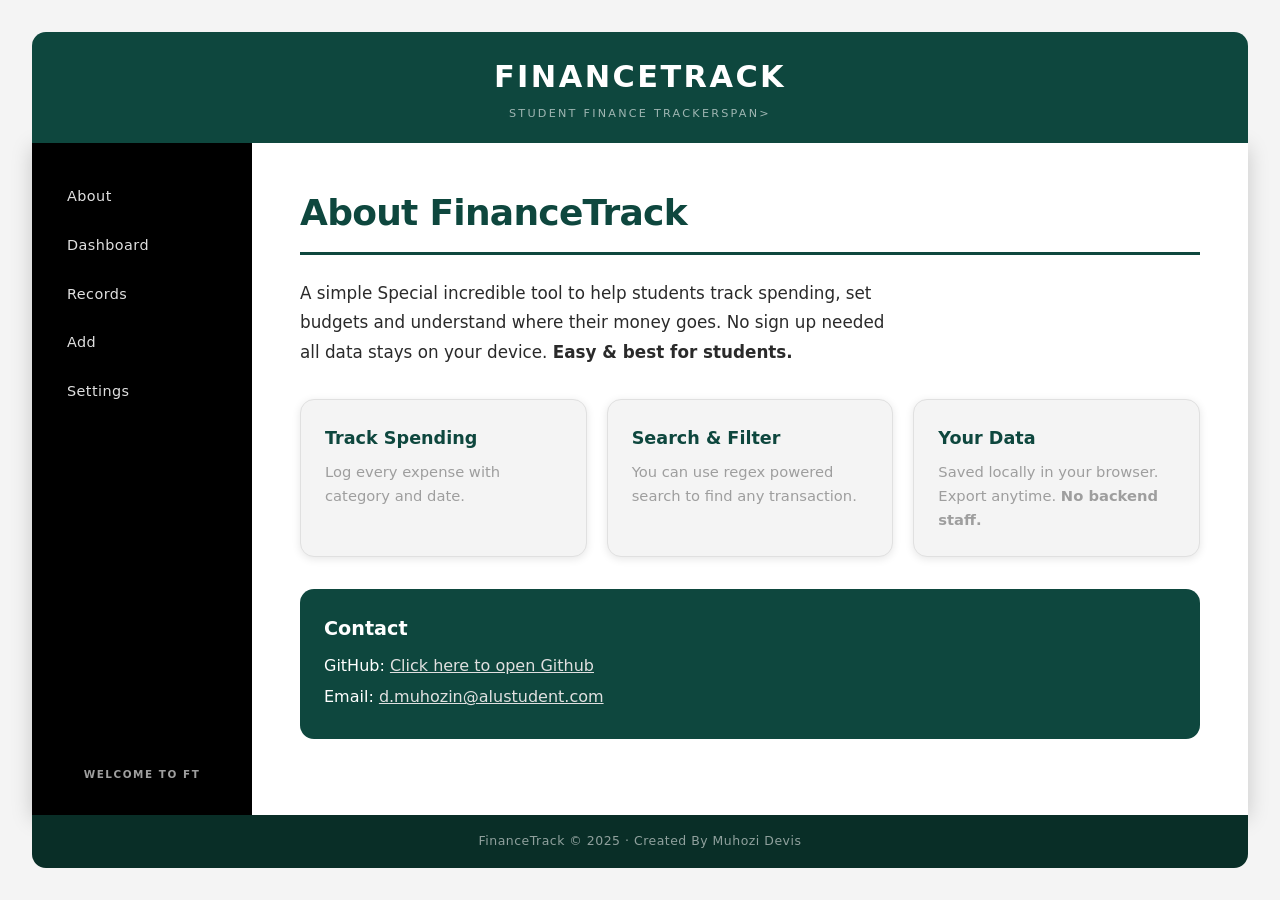
<file: index.html>
<!DOCTYPE html>
<html lang="en">
<head>
  <meta charset="UTF-8" />
  <meta name="viewport" content="width=device-width, initial-scale=1.0" />
  <title>FinanceTrack</title>
  <link rel="stylesheet" href="styles/main.css" />
</head>
<body>

  <a href="#main-content" class="skip-link">Skip to main content</a>

  <div class="page-wrapper">

    <header class="site-header">
      <div class="header-inner">
        <div class="logo">
          <span class="logo-text">FinanceTrack</span>
          <span class="logo-sub">Student Finance Trackerspan>
        </div>
      </div>
    </header>


    <div class="body-row">

      <aside class="sidebar">
        <nav aria-label="Main navigation">
          <ul class="nav-list" role="list">
            <li><a href="#about"     class="nav-link" data-section="about">About</a></li>
            <li><a href="#dashboard" class="nav-link" data-section="dashboard">Dashboard</a></li>
            <li><a href="#records"   class="nav-link" data-section="records">Records</a></li>
            <li><a href="#add"       class="nav-link" data-section="add">Add</a></li>
            <li><a href="#settings"  class="nav-link" data-section="settings">Settings</a></li>
          </ul>
        </nav>
        <p class="sidebar-label">Welcome to FT</p>
      </aside>

      <main id="main-content" class="content-area">

        <div id="status-msg" role="status"  aria-live="polite"   aria-atomic="true" class="sr-only"></div>
        <div id="alert-msg"  role="alert"   aria-live="assertive" aria-atomic="true" class="sr-only"></div>

        <section id="about" class="page-section active" aria-labelledby="about-heading">
          <h1 id="about-heading">About FinanceTrack</h1>
          <p class="about-desc">
            A simple Special incredible tool to help students track spending, set budgets and understand
            where their money goes. No sign up needed  all data stays on your device. <b>Easy & best for students.</b>
          </p>
          <div class="about-cards">
            <div class="about-card">
              <h2>Track Spending</h2>
              <p>Log every expense with category and date.</p>
            </div>
            <div class="about-card">
              <h2>Search &amp; Filter</h2>
              <p>You can use regex powered search to find any transaction.</p>
            </div>
            <div class="about-card">
              <h2>Your Data</h2>
              <p>Saved locally in your browser. Export anytime. <b>No backend staff.</b></p>
            </div>
          </div>
          <div class="about-contact">
            <h2>Contact</h2>
            <p>GitHub: <a href="https://github.com/Devislastthought/Student-finance-tracker" target="_blank" rel="noopener">Click here to open Github</a></p>
            <p>Email: <a href="mailto:d.muhozin@alustudent.com">d.muhozin@alustudent.com</a></p>
          </div>
        </section>
        <section id="dashboard" class="page-section" aria-labelledby="dashboard-heading">
          <h1 id="dashboard-heading">Dashboard</h1>

          <div class="stats-grid">
            <div class="stat-card">
              <span class="stat-label">Total Records</span>
              <span class="stat-value" id="stat-count">0</span>
            </div>
            <div class="stat-card">
              <span class="stat-label">Total Spent</span>
              <span class="stat-value" id="stat-total">$0.00</span>
            </div>
            <div class="stat-card">
              <span class="stat-label">Top Category</span>
              <span class="stat-value" id="stat-top-cat">&mdash;</span>
            </div>
            <div class="stat-card">
              <span class="stat-label">This Week</span>
              <span class="stat-value" id="stat-week">$0.00</span>
            </div>
          </div>

          <div class="budget-section">
            <h2>Monthly Budget</h2>
            <div class="budget-track" role="progressbar" aria-valuenow="0" aria-valuemin="0" aria-valuemax="100" aria-label="Budget used">
              <div class="budget-bar" id="budget-bar"></div>
            </div>
            <p id="budget-caption" class="budget-caption">Set a budget in Settings.</p>
          </div>

          <div class="chart-section">
            <h2>Last 7 Days</h2>
            <div class="bar-chart" id="bar-chart" aria-label="Spending over the last 7 days"></div>
          </div>
        </section>

        <section id="records" class="page-section" aria-labelledby="records-heading">
          <h1 id="records-heading">Records</h1>

          <div class="search-bar">
            <label for="search-input">Search (regex supported)</label>
            <div class="search-row">
              <input type="text" id="search-input"
                     placeholder='e.g. coffee or Regex pattern'
                     autocomplete="off" />
              <label class="toggle-label">
                <input type="checkbox" id="search-case" />
                Case sensitive
              </label>
            </div>
            <p id="search-error" class="field-error" aria-live="polite"></p>
          </div>

          <div class="sort-bar" role="group" aria-label="Sort records">
            <button class="sort-btn active" data-sort="date">Date &#8597;</button>
            <button class="sort-btn" data-sort="description">Name &#8597;</button>
            <button class="sort-btn" data-sort="amount">Amount &#8597;</button>
          </div>

          <div class="table-wrap">
            <table id="records-table" aria-label="Expense records">
              <thead>
                <tr>
                  <th scope="col">Description</th>
                  <th scope="col">Amount</th>
                  <th scope="col">Category</th>
                  <th scope="col">Date</th>
                  <th scope="col">Actions</th>
                </tr>
              </thead>
              <tbody id="records-body"></tbody>
            </table>
            <p id="empty-msg" class="empty-msg">No records yet. Add one!</p>
          </div>

          <div class="io-bar">
            <button id="export-btn" class="btn btn-outline">Export JSON</button>
            <label class="btn btn-outline" for="import-file">
              Import JSON
              <input type="file" id="import-file" accept=".json" class="sr-only" />
            </label>
          </div>
        </section>
        <section id="add" class="page-section" aria-labelledby="form-heading">
          <h1 id="form-heading">Add Expense</h1>

          <form id="expense-form" novalidate>
            <input type="hidden" id="edit-id" />

            <div class="form-group">
              <label for="f-description">Description <span aria-hidden="true">*</span></label>
              <input type="text" id="f-description" placeholder="Describe your expense name" required autocomplete="off"
                     aria-describedby="f-description-err" />
              <p class="field-error" id="f-description-err" aria-live="polite"></p>
            </div>

            <div class="form-group">
              <label for="f-amount">Amount ($) <span aria-hidden="true">*</span></label>
              <input type="text" id="f-amount" required autocomplete="off"
                     aria-describedby="f-amount-err" placeholder="e.g. 12.50" />
              <p class="field-error" id="f-amount-err" aria-live="polite"></p>
            </div>

            <div class="form-group">
              <label for="f-category">Category <span aria-hidden="true">*</span></label>
              <select id="f-category" required aria-describedby="f-category-err">
                <option value="">-- Select --</option>
              </select>
              <p class="field-error" id="f-category-err" aria-live="polite"></p>
            </div>

            <div class="form-group">
              <label for="f-date">Date <span aria-hidden="true">*</span></label>
              <input type="date" id="f-date" required aria-describedby="f-date-err" />
              <p class="field-error" id="f-date-err" aria-live="polite"></p>
            </div>

            <div class="form-actions">
              <button type="submit" class="btn btn-primary" id="submit-btn">Add Expense</button>
              <button type="button" class="btn btn-outline" id="cancel-btn">Cancel</button>
            </div>
          </form>
        </section>

        <section id="settings" class="page-section" aria-labelledby="settings-heading">
          <h1 id="settings-heading">Settings</h1>

          <div class="settings-group">
            <h2>Monthly Budget Cap</h2>
            <div class="form-group">
              <label for="s-budget">Budget ($)</label>
              <input type="number" id="s-budget" min="0" step="0.01" placeholder="e.g. 500" />
            </div>
            <button class="btn btn-primary" id="save-budget-btn">Save Budget</button>
          </div>

          <div class="settings-group">
            <h2>Currency Rates (manual)</h2>
            <p class="settings-note">Set how many units equal 1 USD.</p>
            <div class="form-group">
              <label for="s-eur">EUR rate</label>
              <input type="number" id="s-eur" step="0.0001" placeholder="e.g. 0.92" />
            </div>
            <div class="form-group">
              <label for="s-gbp">GBP rate</label>
              <input type="number" id="s-gbp" step="0.0001" placeholder="e.g. 0.79" />
            </div>
            <button class="btn btn-primary" id="save-rates-btn">Save Rates</button>
            <div class="converter-box" id="converter-box">
              <p>$<span id="conv-usd">0</span> USD
                 = <span id="conv-eur">0</span> EUR
                 = <span id="conv-gbp">0</span> GBP</p>
            </div>
          </div>

          <div class="settings-group">
            <h2>Categories</h2>
            <ul id="cat-list" class="cat-list"></ul>
            <div class="form-group cat-add-row">
              <label for="s-new-cat">New category</label>
              <input type="text" id="s-new-cat" placeholder="e.g. Gym" />
              <button class="btn btn-outline" id="add-cat-btn">Add</button>
            </div>
            <p class="field-error" id="cat-err" aria-live="polite"></p>
          </div>

          <div class="settings-group danger-zone">
            <h2>Danger Zone</h2>
            <button class="btn btn-danger" id="clear-btn">Clear All Data</button>
          </div>
        </section>

      </main>
    </div>

    <footer class="site-footer">
      <p>FinanceTrack &copy; 2025 &middot; Created By Muhozi Devis</p>
    </footer>

  </div>

  <script type="module" src="scripts/main.js"></script>
</body>
</html>
</file>
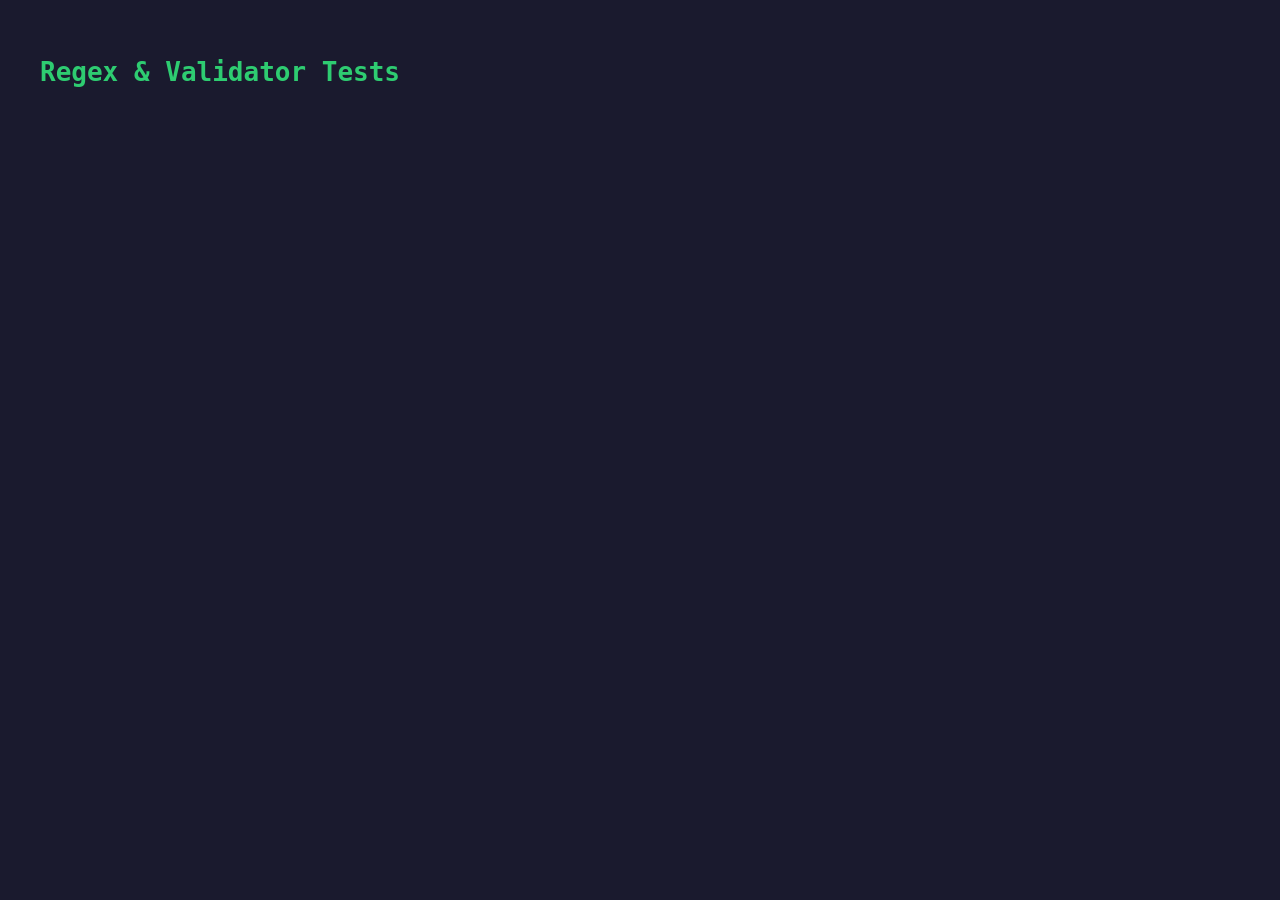
<file: tests.html>
<!DOCTYPE html>
<html lang="en">
<head>
  <meta charset="UTF-8" />
  <title>Tests — Finance Tracker</title>
  <style>
    body { font-family: monospace; background: #1a1a2e; color: #e0e0e0; padding: 2rem; }
    h1   { color: #2ecc71; margin-bottom: 1rem; }
    .pass { color: #2ecc71; }
    .fail { color: #e74c3c; }
    .suite { margin-bottom: 1.5rem; }
    h2 { color: #9ab0c8; margin-bottom: 0.5rem; font-size: 1rem; }
    p  { margin: 0.2rem 0; font-size: 0.9rem; }
    #summary { margin-top: 1.5rem; font-size: 1.1rem; font-weight: bold; }
  </style>
</head>
<body>
<h1>Regex & Validator Tests</h1>
<div id="output"></div>
<div id="summary"></div>

<script type="module">
import 6{ validateDescription, validateAmount, validateDate, validateNewCategory, validateImport } from './scripts/validators.js';
import { compileRegex, highlight } from './scripts/search.js';

let passed = 0, failed = 0;
const out = document.getElementById('output');

function suite(name, tests) {
  const div = document.createElement('div');
  div.className = 'suite';
  div.innerHTML = `<h2>${name}</h2>`;
  tests.forEach(({ label, got, want }) => {
    const ok = got === want;
    if (ok) passed++; else failed++;
    const p = document.createElement('p');
    p.className = ok ? 'pass' : 'fail';
    p.textContent = `${ok ? '✓' : '✗'} ${label} | got: "${got}" | want: "${want}"`;
    div.appendChild(p);
  });
  out.appendChild(div);
}

// ── Description validation ────────────────────────────
suite('validateDescription', [
  { label: 'valid description',               got: validateDescription('Lunch at cafeteria'), want: '' },
  { label: 'empty string',                    got: validateDescription(''),                   want: 'Description is required.' },
  { label: 'leading space',                   got: validateDescription(' Coffee'),            want: 'No leading/trailing spaces or double spaces allowed.' },
  { label: 'trailing space',                  got: validateDescription('Coffee '),            want: 'No leading/trailing spaces or double spaces allowed.' },
  { label: 'duplicate words (back-ref)',       got: validateDescription('buy buy books'),     want: 'Duplicate word detected (e.g. "the the").' },
  { label: 'single word valid',               got: validateDescription('Coffee'),             want: '' },
]);

// ── Amount validation ─────────────────────────────────
suite('validateAmount', [
  { label: 'valid integer',                   got: validateAmount('12'),     want: '' },
  { label: 'valid decimal',                   got: validateAmount('12.50'),  want: '' },
  { label: 'valid single decimal',            got: validateAmount('9.5'),    want: '' },
  { label: 'zero rejected',                   got: validateAmount('0'),      want: 'Amount must be greater than 0.' },
  { label: 'too many decimal places',         got: validateAmount('1.999'),  want: 'Enter a valid amount (e.g. 12 or 12.50).' },
  { label: 'letters rejected',               got: validateAmount('abc'),    want: 'Enter a valid amount (e.g. 12 or 12.50).' },
  { label: 'empty rejected',                 got: validateAmount(''),       want: 'Amount is required.' },
]);

// ── Date validation ───────────────────────────────────
suite('validateDate', [
  { label: 'valid date',                      got: validateDate('2025-09-25'), want: '' },
  { label: 'bad month',                       got: validateDate('2025-13-01'), want: 'Use YYYY-MM-DD format.' },
  { label: 'bad day',                         got: validateDate('2025-01-32'), want: 'Use YYYY-MM-DD format.' },
  { label: 'wrong format',                    got: validateDate('25/09/2025'), want: 'Use YYYY-MM-DD format.' },
  { label: 'empty rejected',                  got: validateDate(''),           want: 'Date is required.' },
]);

// ── Category validation ───────────────────────────────
suite('validateNewCategory', [
  { label: 'valid single word',               got: validateNewCategory('Gym'),         want: '' },
  { label: 'valid with hyphen',               got: validateNewCategory('Self-Care'),   want: '' },
  { label: 'valid with space',                got: validateNewCategory('Study Aid'),   want: '' },
  { label: 'numbers rejected',                got: validateNewCategory('Cat1'),        want: 'Letters, spaces, and hyphens only.' },
  { label: 'empty rejected',                  got: validateNewCategory(''),            want: 'Category name is required.' },
]);

// ── compileRegex ──────────────────────────────────────
suite('compileRegex', [
  { label: 'valid pattern returns RegExp',    got: (compileRegex('coffee') instanceof RegExp).toString(), want: 'true' },
  { label: 'empty returns null',              got: String(compileRegex('')),     want: 'null' },
  { label: 'invalid pattern returns null',    got: String(compileRegex('[')),    want: 'null' },
  { label: 'case-insensitive by default',     got: compileRegex('coffee').flags, want: 'i' },
  { label: 'case-sensitive when asked',       got: compileRegex('coffee', true).flags, want: '' },
]);

// ── highlight ─────────────────────────────────────────
suite('highlight', [
  { label: 'wraps match in mark tag',         got: highlight('Coffee run', /coffee/i), want: '<mark>Coffee</mark> run' },
  { label: 'no match returns plain text',     got: highlight('Hello', /xyz/),          want: 'Hello' },
  { label: 'escapes HTML in plain text',      got: highlight('<b>hi</b>', /xyz/),      want: '&lt;b&gt;hi&lt;/b&gt;' },
]);

// ── validateImport ────────────────────────────────────
suite('validateImport', [
  { label: 'valid array passes',
    got: validateImport([{ id:'r1', description:'x', amount:1, category:'Food', date:'2025-01-01' }]),
    want: '' },
  { label: 'non-array rejected',              got: validateImport({}),               want: 'File must contain a JSON array.' },
  { label: 'missing id rejected',
    got: validateImport([{ description:'x', amount:1, category:'Food', date:'2025-01-01' }]).startsWith('Record missing'),
    want: 'true' },
]);

// ── Summary ───────────────────────────────────────────
document.getElementById('summary').innerHTML =
  `<span class="${failed === 0 ? 'pass' : 'fail'}">Results: ${passed} passed, ${failed} failed.</span>`;
</script>
</body>
</html>
</file>
<file: styles/main.css>
/* ── RESET ── */

*, *::before, *::after {
    box-sizing: border-box;
    margin: 0;
    padding: 0;
}


/* ── BASE ── */

html {
    scroll-behavior: smooth;
}

body {
    font-family: 'Segoe UI', system-ui, sans-serif;
    background: #f4f4f4;
    color: #000000;
    min-height: 100vh;
    font-size: 16px;
    line-height: 1.65;
}

a {
    color: #0e473e;
    text-decoration: none;
    transition: color 0.25s ease;
}

a:hover {
    color: #1e7a6d;
    text-decoration: underline;
}


/* ── HEADINGS ── */

h1 {
    font-size: 2rem;
    font-weight: 800;
    color: #0e473e;
    letter-spacing: -0.02em;
    border-bottom: 3px solid #0e473e;
    padding-bottom: 0.6rem;
    margin-bottom: 1.5rem;
}

h2 {
    font-size: 1.2rem;
    font-weight: 700;
    color: #0e473e;
    margin-bottom: 0.75rem;
}

h3 {
    font-size: 1rem;
    font-weight: 600;
    color: #2a2a2a;
    margin-bottom: 0.5rem;
}


/* ── ACCESSIBILITY ── */

.sr-only {
    position: absolute;
    width: 1px;
    height: 1px;
    padding: 0;
    margin: -1px;
    overflow: hidden;
    clip: rect(0, 0, 0, 0);
    white-space: nowrap;
    border: 0;
}

.skip-link {
    position: absolute;
    top: -100%;
    left: 1rem;
    background: #0e473e;
    color: #ffffff;
    padding: 0.5rem 1rem;
    border-radius: 8px;
    font-weight: 700;
    text-decoration: none;
    z-index: 9999;
    transition: top 0.25s ease;
}

.skip-link:focus {
    top: 1rem;
}

*:focus-visible {
    outline: 3px solid #1e7a6d;
    outline-offset: 3px;
}


/* ── PAGE WRAPPER ── */

.page-wrapper {
    display: flex;
    flex-direction: column;
    min-height: 100vh;
    padding: 2rem;
    background: #f4f4f4;
}


/* ── HEADER ── */

.site-header {
    background: #0e473e;
    border-radius: 14px 14px 0 0;
    position: relative;
    padding: 1.25rem 2rem;
}

.header-inner {
    display: flex;
    align-items: center;
    justify-content: center;
}

.logo {
    display: flex;
    flex-direction: column;
    align-items: center;
    gap: 0.15rem;
}

.logo-text {
    font-size: 1.9rem;
    font-weight: 900;
    color: #ffffff;
    letter-spacing: 0.08em;
    text-transform: uppercase;
}

.logo-sub {
    font-size: 0.7rem;
    font-weight: 500;
    color: rgba(255, 255, 255, 0.6);
    letter-spacing: 0.2em;
    text-transform: uppercase;
}

.logo-icon,
.header-star {
    display: none;
}


/* ── BODY ROW ── */

.body-row {
    display: flex;
    flex: 1;
    background: #ffffff;
    box-shadow: 0 4px 20px rgba(0, 0, 0, 0.18);
}


/* ── SIDEBAR ── */

.sidebar {
    width: 220px;
    background: #000000;
    padding: 2rem 1rem;
    display: flex;
    flex-direction: column;
    gap: 0.3rem;
    flex-shrink: 0;
}

.nav-list {
    list-style: none;
    display: flex;
    flex-direction: column;
    gap: 0.25rem;
}

.nav-link {
    display: block;
    padding: 0.65rem 1rem;
    color: #e0e0e0;
    text-decoration: none;
    border-radius: 8px;
    font-size: 0.9rem;
    font-weight: 500;
    letter-spacing: 0.03em;
    border-left: 3px solid transparent;
    transition: background 0.25s ease, color 0.25s ease, padding-left 0.25s ease;
}

.nav-link:hover {
    background: #0e473e;
    color: #ffffff;
    padding-left: 1.4rem;
    border-left-color: #ffffff;
    text-decoration: none;
}

.nav-link.active {
    background: #0e473e;
    color: #ffffff;
    font-weight: 700;
    border-left-color: #ffffff;
    padding-left: 1.4rem;
}

.sidebar-label {
    margin-top: auto;
    font-size: 0.65rem;
    font-weight: 700;
    color: #9e9e9e;
    letter-spacing: 0.15em;
    text-align: center;
    padding-top: 2rem;
    text-transform: uppercase;
}


/* ── MAIN CONTENT AREA ── */

.content-area {
    flex: 1;
    padding: 2.5rem 2.5rem 2rem 2.5rem;
    overflow-y: auto;
}


/* ── PAGE SECTIONS ── */

.page-section {
    display: none;
    animation: fade-in 0.3s ease;
}

.page-section.active {
    display: block;
}

@keyframes fade-in {
    from {
        opacity: 0;
        transform: translateY(10px);
    }
    to {
        opacity: 1;
        transform: translateY(0);
    }
}


/* ── ABOUT PAGE ── */

.about-desc {
    color: #2a2a2a;
    font-size: 1.05rem;
    margin-bottom: 2rem;
    max-width: 600px;
    line-height: 1.75;
}

.about-cards {
    display: grid;
    grid-template-columns: 1fr;
    gap: 1.25rem;
    margin-bottom: 2rem;
}

.about-card {
    background: #f4f4f4;
    border: 1px solid #e0e0e0;
    border-radius: 14px;
    padding: 1.5rem;
    box-shadow: 0 2px 8px rgba(0, 0, 0, 0.10);
    transition: transform 0.25s ease, box-shadow 0.25s ease, border-color 0.25s ease, background 0.25s ease;
}

.about-card:hover {
    transform: translateY(-4px);
    box-shadow: 0 4px 20px rgba(0, 0, 0, 0.18);
    border-color: #0e473e;
    background: #eaf5f3;
}

.about-icon {
    display: none;
}

.about-card h2 {
    color: #0e473e;
    font-size: 1.1rem;
    margin-bottom: 0.4rem;
}

.about-card p {
    color: #9e9e9e;
    font-size: 0.92rem;
}

.about-contact {
    background: #0e473e;
    border-radius: 14px;
    padding: 1.5rem;
    color: #ffffff;
}

.about-contact h2 {
    color: #ffffff;
    margin-bottom: 0.5rem;
}

.about-contact p {
    margin-bottom: 0.3rem;
}

.about-contact a {
    color: #e0e0e0;
    text-decoration: underline;
}

.about-contact a:hover {
    color: #ffffff;
}


/* ── DASHBOARD: STAT CARDS ── */

.stats-grid {
    display: grid;
    grid-template-columns: 1fr 1fr;
    gap: 1.25rem;
    margin-bottom: 2rem;
}

.stat-card {
    background: #000000;
    border-radius: 14px;
    padding: 1.25rem 1.5rem;
    box-shadow: 0 2px 8px rgba(0, 0, 0, 0.10);
    display: flex;
    flex-direction: column;
    gap: 0.35rem;
    transition: transform 0.25s ease, box-shadow 0.25s ease, background 0.25s ease;
}

.stat-card:hover {
    transform: translateY(-3px);
    box-shadow: 0 4px 20px rgba(0, 0, 0, 0.18);
    background: #0e473e;
}

.stat-label {
    font-size: 0.72rem;
    color: #9e9e9e;
    text-transform: uppercase;
    letter-spacing: 0.1em;
    font-weight: 600;
    transition: color 0.25s ease;
}

.stat-card:hover .stat-label {
    color: rgba(255, 255, 255, 0.7);
}

.stat-value {
    font-size: 1.75rem;
    font-weight: 800;
    color: #ffffff;
    letter-spacing: -0.02em;
}


/* ── DASHBOARD: BUDGET BAR ── */

.budget-section {
    margin-bottom: 2rem;
}

.budget-track {
    background: #e0e0e0;
    border-radius: 99px;
    height: 14px;
    overflow: hidden;
    margin-bottom: 0.5rem;
}

.budget-bar {
    height: 100%;
    width: 0%;
    border-radius: 99px;
    background: #0e473e;
    transition: width 0.6s ease, background 0.4s ease;
}

.budget-bar.over {
    background: #c0392b;
}

.budget-caption {
    font-size: 0.88rem;
    color: #9e9e9e;
    font-weight: 500;
}


/* ── DASHBOARD: BAR CHART ── */

.chart-section {
    margin-bottom: 1rem;
}

.bar-chart {
    display: flex;
    align-items: flex-end;
    gap: 8px;
    height: 130px;
    background: #f4f4f4;
    border: 1px solid #e0e0e0;
    border-radius: 14px;
    padding: 0.75rem 1rem 0.5rem 1rem;
}

.bar-col {
    flex: 1;
    height: 100%;
    display: flex;
    flex-direction: column;
    align-items: center;
    justify-content: flex-end;
    gap: 4px;
}

.bar-block {
    width: 100%;
    background: #0e473e;
    border-radius: 4px 4px 0 0;
    min-height: 4px;
    transition: height 0.5s ease, background 0.25s ease;
}

.bar-block:hover {
    background: #1e7a6d;
}

.bar-label {
    font-size: 0.65rem;
    color: #9e9e9e;
    font-weight: 600;
}


/* ── RECORDS: SEARCH ── */

.search-bar {
    margin-bottom: 1.25rem;
}

.search-bar label {
    display: block;
    font-size: 0.88rem;
    font-weight: 600;
    margin-bottom: 0.4rem;
    color: #2a2a2a;
}

.search-row {
    display: flex;
    align-items: center;
    gap: 1rem;
    flex-wrap: wrap;
}

#search-input {
    flex: 1;
    min-width: 160px;
}

.toggle-label {
    display: flex;
    align-items: center;
    gap: 0.4rem;
    font-size: 0.85rem;
    cursor: pointer;
    white-space: nowrap;
    color: #9e9e9e;
    font-weight: 500;
}


/* ── RECORDS: SORT BUTTONS ── */

.sort-bar {
    display: flex;
    gap: 0.5rem;
    flex-wrap: wrap;
    margin-bottom: 1.25rem;
}

.sort-btn {
    padding: 0.4rem 1rem;
    font-size: 0.85rem;
    background: #ffffff;
    color: #2a2a2a;
    border: 1.5px solid #e0e0e0;
    border-radius: 99px;
    cursor: pointer;
    font-weight: 600;
    transition: background 0.25s ease, color 0.25s ease, border-color 0.25s ease, transform 0.25s ease;
}

.sort-btn:hover {
    background: #0e473e;
    color: #ffffff;
    border-color: #0e473e;
    transform: scale(1.04);
}

.sort-btn.active {
    background: #000000;
    color: #ffffff;
    border-color: #000000;
}


/* ── RECORDS: TABLE ── */

.table-wrap {
    overflow-x: auto;
    margin-bottom: 1rem;
    border-radius: 14px;
    box-shadow: 0 2px 8px rgba(0, 0, 0, 0.10);
}

table {
    width: 100%;
    border-collapse: collapse;
    background: #ffffff;
    border-radius: 14px;
    overflow: hidden;
}

thead {
    background: #000000;
}

th, td {
    padding: 0.85rem 1.1rem;
    text-align: left;
    font-size: 0.9rem;
}

th {
    color: #ffffff;
    font-weight: 700;
    text-transform: uppercase;
    font-size: 0.72rem;
    letter-spacing: 0.1em;
}

tbody tr {
    border-top: 1px solid #e0e0e0;
    transition: background 0.25s ease;
}

tbody tr:hover {
    background: #eaf5f3;
}

mark {
    background: #ffd966;
    color: #000000;
    border-radius: 3px;
    padding: 0 3px;
}

.empty-msg {
    text-align: center;
    color: #9e9e9e;
    padding: 2.5rem;
    font-size: 0.95rem;
}


/* ── TABLE ACTION BUTTONS ── */

.btn-edit,
.btn-delete {
    padding: 0.3rem 0.7rem;
    font-size: 0.8rem;
    border-radius: 6px;
    border: 1.5px solid transparent;
    cursor: pointer;
    font-weight: 600;
    margin-right: 0.3rem;
    transition: background 0.25s ease, color 0.25s ease, border-color 0.25s ease, transform 0.25s ease;
}

.btn-edit {
    background: #0e473e;
    color: #ffffff;
}

.btn-edit:hover {
    background: #ffffff;
    color: #0e473e;
    border-color: #0e473e;
    transform: scale(1.05);
}

.btn-delete {
    background: #000000;
    color: #ffffff;
}

.btn-delete:hover {
    background: #c0392b;
    border-color: #c0392b;
    transform: scale(1.05);
}

.edit-input {
    width: 100%;
    background: #f4f4f4;
    color: #000000;
    border: 1.5px solid #e0e0e0;
    border-radius: 6px;
    padding: 0.3rem 0.5rem;
    font-size: 0.9rem;
    transition: border-color 0.25s ease;
}

.edit-input:focus {
    border-color: #0e473e;
    outline: none;
}


/* ── RECORDS: IMPORT / EXPORT BAR ── */

.io-bar {
    display: flex;
    gap: 1rem;
    flex-wrap: wrap;
    margin-top: 1.25rem;
}


/* ── FORM ── */

.form-group {
    margin-bottom: 1.4rem;
}

.form-group label {
    display: block;
    font-size: 0.88rem;
    font-weight: 600;
    margin-bottom: 0.4rem;
    color: #2a2a2a;
}

input[type="text"],
input[type="number"],
input[type="date"],
select {
    width: 100%;
    background: #ffffff;
    color: #000000;
    border: 1.5px solid #e0e0e0;
    border-radius: 8px;
    padding: 0.65rem 1rem;
    font-size: 0.95rem;
    transition: border-color 0.25s ease, box-shadow 0.25s ease;
}

input:focus,
select:focus {
    border-color: #0e473e;
    box-shadow: 0 0 0 3px rgba(14, 71, 62, 0.12);
    outline: none;
}

input.invalid,
select.invalid {
    border-color: #c0392b;
    box-shadow: 0 0 0 3px rgba(192, 57, 43, 0.1);
}

input.valid {
    border-color: #0e473e;
}

.field-error {
    font-size: 0.8rem;
    color: #c0392b;
    font-weight: 500;
    min-height: 1.1rem;
    margin-top: 0.25rem;
}

.form-actions {
    display: flex;
    gap: 0.75rem;
    flex-wrap: wrap;
    margin-top: 0.5rem;
}


/* ── BUTTONS ── */

.btn {
    padding: 0.65rem 1.5rem;
    font-size: 0.92rem;
    border-radius: 8px;
    cursor: pointer;
    border: 2px solid transparent;
    font-weight: 700;
    letter-spacing: 0.03em;
    transition: background 0.25s ease, color 0.25s ease, border-color 0.25s ease, transform 0.25s ease, box-shadow 0.25s ease;
}

.btn:active {
    transform: scale(0.97);
}

.btn-primary {
    background: #0e473e;
    color: #ffffff;
}

.btn-primary:hover {
    background: #ffffff;
    color: #0e473e;
    border-color: #0e473e;
    box-shadow: 0 0 0 3px rgba(14, 71, 62, 0.15);
}

.btn-outline {
    background: transparent;
    border-color: #000000;
    color: #000000;
}

.btn-outline:hover {
    background: #000000;
    color: #ffffff;
    border-color: #000000;
}

.btn-danger {
    background: #c0392b;
    color: #ffffff;
}

.btn-danger:hover {
    background: #922b21;
    border-color: #922b21;
}


/* ── SETTINGS ── */

.settings-group {
    background: #f4f4f4;
    border: 1px solid #e0e0e0;
    border-radius: 14px;
    padding: 1.5rem;
    margin-bottom: 1.5rem;
    box-shadow: 0 2px 8px rgba(0, 0, 0, 0.10);
    transition: box-shadow 0.25s ease;
}

.settings-group:hover {
    box-shadow: 0 4px 20px rgba(0, 0, 0, 0.18);
}

.settings-note {
    font-size: 0.85rem;
    color: #9e9e9e;
    margin-bottom: 0.85rem;
}

.converter-box {
    margin-top: 1rem;
    padding: 0.85rem 1rem;
    background: #ffffff;
    border: 1px solid #e0e0e0;
    border-radius: 8px;
    font-size: 0.9rem;
    color: #2a2a2a;
    font-weight: 500;
}

.cat-list {
    list-style: none;
    margin-bottom: 0.85rem;
}

.cat-list li {
    display: flex;
    align-items: center;
    justify-content: space-between;
    padding: 0.5rem 0;
    border-bottom: 1px solid #e0e0e0;
    font-size: 0.9rem;
    transition: background 0.25s ease, padding-left 0.25s ease;
}

.cat-list li:hover {
    background: #eaf5f3;
    padding-left: 0.5rem;
    border-radius: 8px;
}

.cat-add-row {
    display: flex;
    align-items: flex-end;
    gap: 0.75rem;
    flex-wrap: wrap;
}

.cat-add-row .form-group {
    flex: 1;
    margin-bottom: 0;
}

.danger-zone {
    border: 1.5px solid #c0392b;
}

.danger-zone h2 {
    color: #c0392b;
}


/* ── CATEGORY BADGES ── */

.badge {
    display: inline-block;
    padding: 0.22rem 0.7rem;
    border-radius: 99px;
    font-size: 0.72rem;
    font-weight: 700;
    letter-spacing: 0.04em;
}

.badge-Food          { background: #0e473e; color: #ffffff; }
.badge-Books         { background: #2c0a4a; color: #ffffff; }
.badge-Transport     { background: #0a2a4a; color: #ffffff; }
.badge-Entertainment { background: #4a0a0a; color: #ffffff; }
.badge-Fees          { background: #2a2a2a; color: #ffffff; }
.badge-Other         { background: #000000; color: #ffffff; }
.badge-default       { background: #e0e0e0; color: #000000; }


/* ── TOAST NOTIFICATION ── */

.toast {
    position: fixed;
    bottom: 2rem;
    right: 2rem;
    background: #000000;
    color: #ffffff;
    padding: 0.85rem 1.5rem;
    border-radius: 14px;
    box-shadow: 0 4px 20px rgba(0, 0, 0, 0.18);
    font-size: 0.9rem;
    font-weight: 600;
    border-left: 4px solid #0e473e;
    animation: slide-in 0.3s ease;
    z-index: 9999;
}

.toast.error {
    border-left-color: #c0392b;
}

@keyframes slide-in {
    from {
        opacity: 0;
        transform: translateX(40px);
    }
    to {
        opacity: 1;
        transform: translateX(0);
    }
}


/* ── FOOTER ── */

.site-footer {
    background: #092e27;
    border-radius: 0 0 14px 14px;
    text-align: center;
    padding: 1rem 1.5rem;
    color: rgba(255, 255, 255, 0.55);
    font-size: 0.78rem;
    font-weight: 500;
    letter-spacing: 0.04em;
}


/* ============================================================
   MEDIA QUERIES
   ============================================================ */


/* ── SMALL MOBILE (below 600px) ── */

@media (max-width: 599px) {

    .page-wrapper {
        padding: 0.75rem;
    }

    .body-row {
        flex-direction: column;
    }

    .sidebar {
        width: 100%;
        padding: 0.75rem 1rem;
        flex-direction: row;
        flex-wrap: wrap;
        align-items: center;
        gap: 0.4rem;
        border-radius: 0;
    }

    .nav-list {
        flex-direction: row;
        flex-wrap: wrap;
        gap: 0.3rem;
    }

    .nav-link {
        padding: 0.4rem 0.8rem;
        border-left: none;
        border-bottom: 3px solid transparent;
    }

    .nav-link:hover,
    .nav-link.active {
        padding-left: 0.8rem;
        border-left: none;
        border-bottom-color: #ffffff;
    }

    .sidebar-label {
        display: none;
    }

    .content-area {
        padding: 1.25rem 1rem;
    }

    .stats-grid {
        grid-template-columns: 1fr 1fr;
    }

    .about-cards {
        grid-template-columns: 1fr;
    }

    .logo-text {
        font-size: 1.3rem;
    }

    h1 {
        font-size: 1.5rem;
    }

}


/* ── TABLET (600px to 1023px) ── */

@media (min-width: 600px) {

    .about-cards {
        grid-template-columns: repeat(3, 1fr);
    }

    .stats-grid {
        grid-template-columns: repeat(2, 1fr);
    }

}


/* ── DESKTOP (1024px and up) ── */

@media (min-width: 1024px) {

    .content-area {
        padding: 2.5rem 3rem;
    }
    h1 {
        font-size: 2.25rem;
    }

    .stats-grid {
        grid-template-columns: repeat(4, 1fr);
    }

    .stat-value {
        font-size: 2rem;
    }

    .about-cards {
        grid-template-columns: repeat(3, 1fr);
    }

}


/* ── REDUCED MOTION ── */

@media (prefers-reduced-motion: reduce) {
    *, *::before, *::after {
        animation-duration: 0.01ms !important;
        transition-duration: 0.01ms !important;
    }
}
</file>
